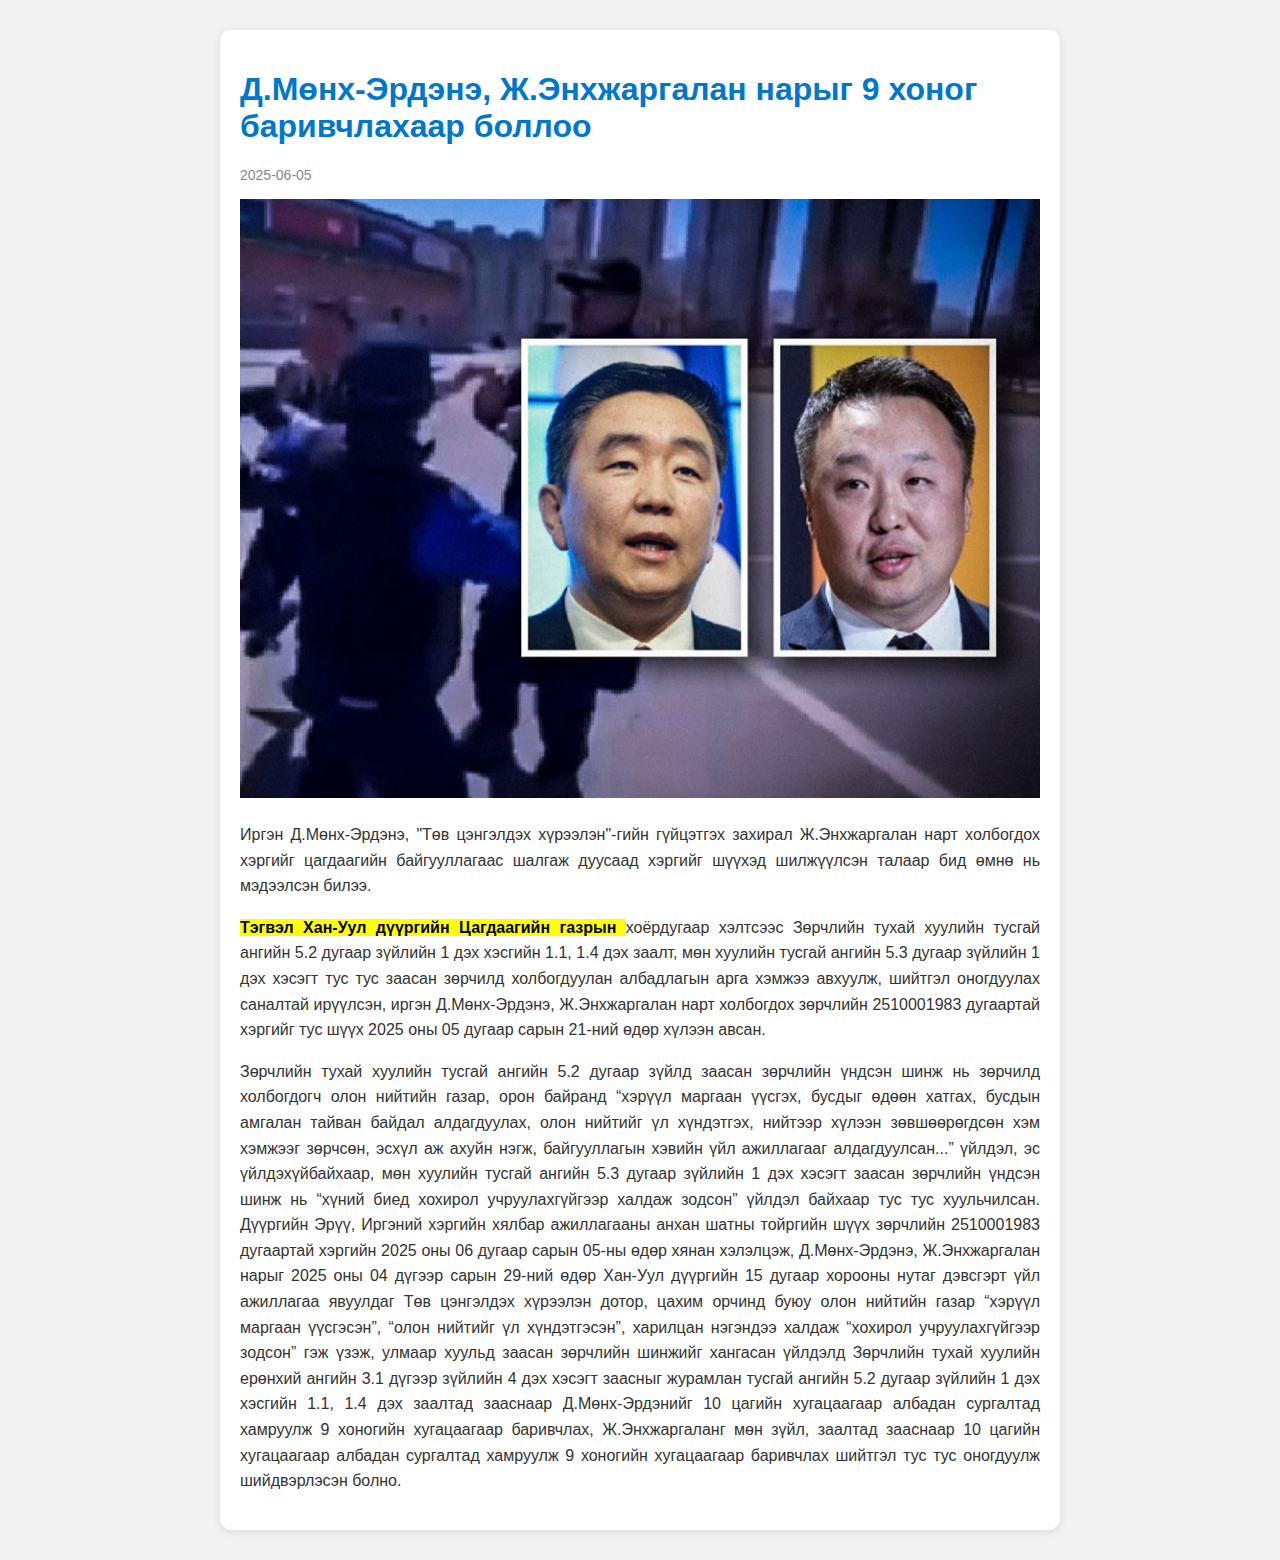
<file: Index.html>
<!DOCTYPE html>
<html lang="mn">
<head>
  <meta charset="UTF-8">
  <title>Шуурхай</title>
  <style>
    body {
      font-family: Arial, sans-serif;
      background-color: #f2f2f2;
      margin: 0;
      padding: 0;
    }

    .container {
      max-width: 800px;
      margin: 30px auto;
      background-color: #fff;
      padding: 20px;
      border-radius: 12px;
      box-shadow: 0 2px 8px rgba(0,0,0,0.1);
    }

    h1 {
      color: #0077cc;
    }

    .news-date {
      font-size: 14px;
      color: #888;
    }

    p {
      text-align: justify;
      line-height: 1.6;
      color: #333;
    }

    a.back {
      display: inline-block;
      margin-top: 20px;
      text-decoration: none;
      color: #0077cc;
    }
  </style>
</head>
<body>

  <div class="container">
    <h1>Д.Мөнх-Эрдэнэ, Ж.Энхжаргалан нарыг 9 хоног баривчлахаар боллоо</h1>
    <div class="news-date">2025-06-05</div>
    <p>
     <img src="zurag.jpg" alt="Мэдээний зураг" width="800">
    </p>
    <p>
      Иргэн Д.Мөнх-Эрдэнэ, "Төв цэнгэлдэх хүрээлэн"-гийн гүйцэтгэх захирал Ж.Энхжаргалан нарт холбогдох хэргийг цагдаагийн байгууллагаас шалгаж дуусаад хэргийг шүүхэд шилжүүлсэн талаар бид өмнө нь мэдээлсэн билээ.
    </p>

    <p>
      <b> <mark> Тэгвэл Хан-Уул дүүргийн Цагдаагийн газрын </b></mark> хоёрдугаар хэлтсээс Зөрчлийн тухай хуулийн тусгай ангийн 5.2 дугаар зүйлийн 1 дэх хэсгийн 1.1, 1.4 дэх заалт, мөн хуулийн тусгай ангийн 5.3 дугаар зүйлийн 1 дэх хэсэгт тус тус заасан зөрчилд холбогдуулан албадлагын арга хэмжээ авхуулж, шийтгэл оногдуулах саналтай ирүүлсэн, иргэн Д.Мөнх-Эрдэнэ, Ж.Энхжаргалан нарт холбогдох зөрчлийн 2510001983 дугаартай хэргийг тус шүүх 2025 оны 05 дугаар сарын 21-ний өдөр хүлээн авсан.
    </p>
    
    <p>
      Зөрчлийн тухай хуулийн тусгай ангийн 5.2 дугаар зүйлд заасан зөрчлийн үндсэн шинж нь зөрчилд холбогдогч олон нийтийн газар, орон байранд “хэрүүл маргаан үүсгэх, бусдыг өдөөн хатгах, бусдын амгалан тайван байдал алдагдуулах, олон нийтийг үл хүндэтгэх, нийтээр хүлээн зөвшөөрөгдсөн хэм хэмжээг зөрчсөн, эсхүл аж ахуйн нэгж, байгууллагын хэвийн үйл ажиллагааг алдагдуулсан...” үйлдэл, эс үйлдэхүйбайхаар, мөн хуулийн тусгай ангийн 5.3 дугаар зүйлийн 1 дэх хэсэгт заасан зөрчлийн үндсэн шинж нь “хүний биед хохирол учруулахгүйгээр халдаж зодсон” үйлдэл байхаар тус тус хуульчилсан. Дүүргийн Эрүү, Иргэний хэргийн хялбар ажиллагааны анхан шатны тойргийн шүүх зөрчлийн 2510001983 дугаартай хэргийн 2025 оны 06 дугаар сарын 05-ны өдөр хянан хэлэлцэж, Д.Мөнх-Эрдэнэ, Ж.Энхжаргалан нарыг 2025 оны 04 дүгээр сарын 29-ний өдөр Хан-Уул дүүргийн 15 дугаар хорооны нутаг дэвсгэрт үйл ажиллагаа явуулдаг Төв цэнгэлдэх хүрээлэн дотор, цахим орчинд буюу олон нийтийн газар “хэрүүл маргаан үүсгэсэн”, “олон нийтийг үл хүндэтгэсэн”, харилцан нэгэндээ халдаж “хохирол учруулахгүйгээр зодсон” гэж үзэж, улмаар хуульд заасан зөрчлийн шинжийг хангасан үйлдэлд Зөрчлийн тухай хуулийн ерөнхий ангийн 3.1 дүгээр зүйлийн 4 дэх хэсэгт заасныг журамлан тусгай ангийн 5.2 дугаар зүйлийн 1 дэх хэсгийн 1.1, 1.4 дэх заалтад зааснаар Д.Мөнх-Эрдэнийг 10 цагийн хугацаагаар албадан сургалтад хамруулж 9 хоногийн хугацаагаар баривчлах, Ж.Энхжаргаланг мөн зүйл, заалтад зааснаар 10 цагийн хугацаагаар албадан сургалтад хамруулж 9 хоногийн хугацаагаар баривчлах шийтгэл тус тус оногдуулж шийдвэрлэсэн болно.
    </p>
  </div>

</body>
</html>
</file>
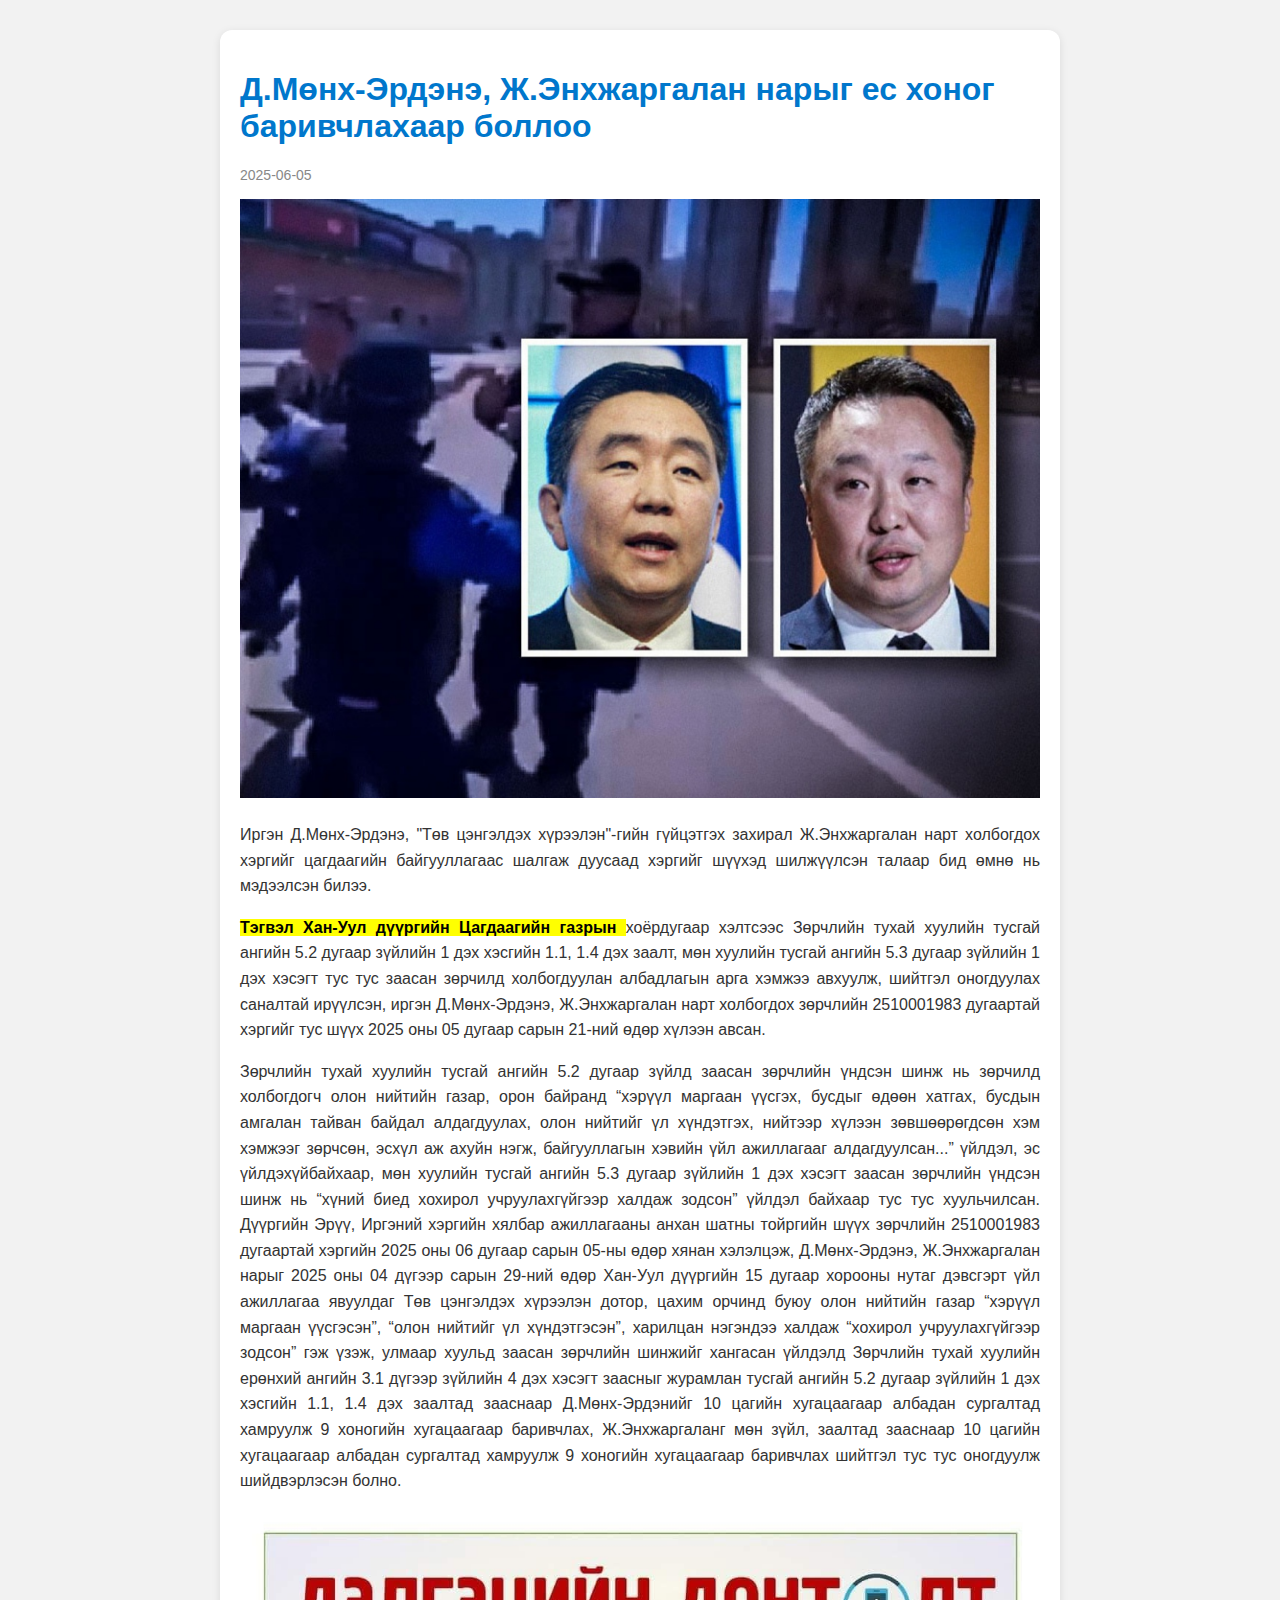
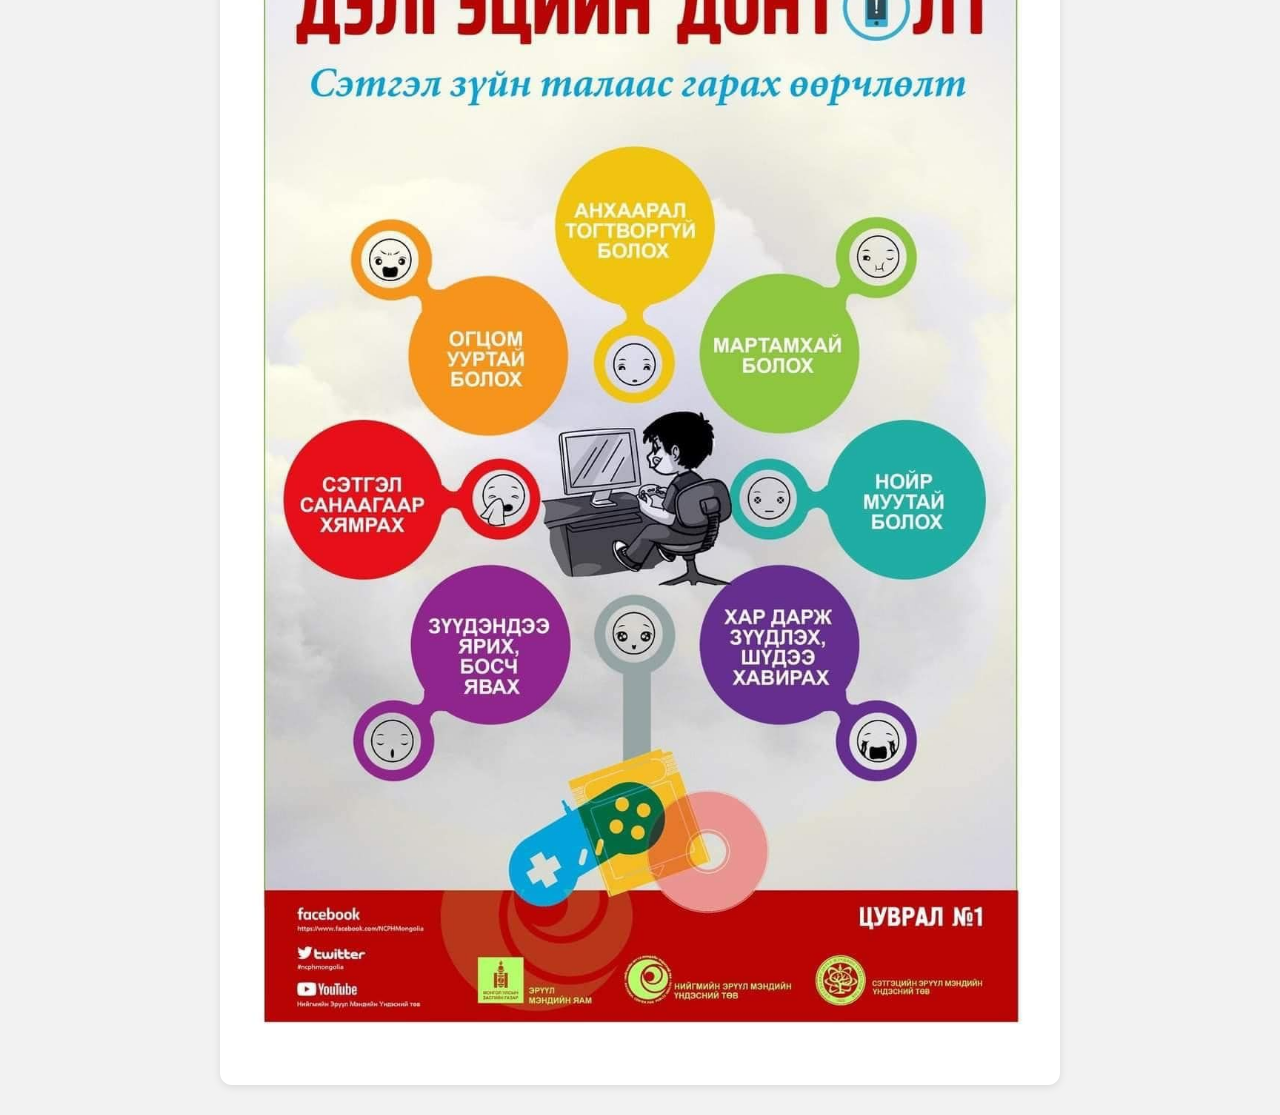
<file: index.html>
<!DOCTYPE html>
<html lang="mn">
<head>
  <meta charset="UTF-8">
  <title>Шуурхай</title>
  <style>
    body {
      font-family: Arial, sans-serif;
      background-color: #f2f2f2;
      margin: 0;
      padding: 0;
    }

    .container {
      max-width: 800px;
      margin: 30px auto;
      background-color: #fff;
      padding: 20px;
      border-radius: 12px;
      box-shadow: 0 2px 8px rgba(0,0,0,0.1);
    }

    h1 {
      color: #0077cc;
    }

    .news-date {
      font-size: 14px;
      color: #888;
    }

    p {
      text-align: justify;
      line-height: 1.6;
      color: #333;
    }

    a.back {
      display: inline-block;
      margin-top: 20px;
      text-decoration: none;
      color: #0077cc;
    }
  </style>
</head>
<body>

  <div class="container">
    <h1>Д.Мөнх-Эрдэнэ, Ж.Энхжаргалан нарыг ес хоног баривчлахаар боллоо</h1>
    <div class="news-date">2025-06-05</div>
    <p>
     <img src="zurag.jpg" alt="Мэдээний зураг" width="800">
    </p>
    <p>
      Иргэн Д.Мөнх-Эрдэнэ, "Төв цэнгэлдэх хүрээлэн"-гийн гүйцэтгэх захирал Ж.Энхжаргалан нарт холбогдох хэргийг цагдаагийн байгууллагаас шалгаж дуусаад хэргийг шүүхэд шилжүүлсэн талаар бид өмнө нь мэдээлсэн билээ.
    </p>

    <p>
      <b> <mark> Тэгвэл Хан-Уул дүүргийн Цагдаагийн газрын </b></mark> хоёрдугаар хэлтсээс Зөрчлийн тухай хуулийн тусгай ангийн 5.2 дугаар зүйлийн 1 дэх хэсгийн 1.1, 1.4 дэх заалт, мөн хуулийн тусгай ангийн 5.3 дугаар зүйлийн 1 дэх хэсэгт тус тус заасан зөрчилд холбогдуулан албадлагын арга хэмжээ авхуулж, шийтгэл оногдуулах саналтай ирүүлсэн, иргэн Д.Мөнх-Эрдэнэ, Ж.Энхжаргалан нарт холбогдох зөрчлийн 2510001983 дугаартай хэргийг тус шүүх 2025 оны 05 дугаар сарын 21-ний өдөр хүлээн авсан.
    </p>
    
    <p>
      Зөрчлийн тухай хуулийн тусгай ангийн 5.2 дугаар зүйлд заасан зөрчлийн үндсэн шинж нь зөрчилд холбогдогч олон нийтийн газар, орон байранд “хэрүүл маргаан үүсгэх, бусдыг өдөөн хатгах, бусдын амгалан тайван байдал алдагдуулах, олон нийтийг үл хүндэтгэх, нийтээр хүлээн зөвшөөрөгдсөн хэм хэмжээг зөрчсөн, эсхүл аж ахуйн нэгж, байгууллагын хэвийн үйл ажиллагааг алдагдуулсан...” үйлдэл, эс үйлдэхүйбайхаар, мөн хуулийн тусгай ангийн 5.3 дугаар зүйлийн 1 дэх хэсэгт заасан зөрчлийн үндсэн шинж нь “хүний биед хохирол учруулахгүйгээр халдаж зодсон” үйлдэл байхаар тус тус хуульчилсан. Дүүргийн Эрүү, Иргэний хэргийн хялбар ажиллагааны анхан шатны тойргийн шүүх зөрчлийн 2510001983 дугаартай хэргийн 2025 оны 06 дугаар сарын 05-ны өдөр хянан хэлэлцэж, Д.Мөнх-Эрдэнэ, Ж.Энхжаргалан нарыг 2025 оны 04 дүгээр сарын 29-ний өдөр Хан-Уул дүүргийн 15 дугаар хорооны нутаг дэвсгэрт үйл ажиллагаа явуулдаг Төв цэнгэлдэх хүрээлэн дотор, цахим орчинд буюу олон нийтийн газар “хэрүүл маргаан үүсгэсэн”, “олон нийтийг үл хүндэтгэсэн”, харилцан нэгэндээ халдаж “хохирол учруулахгүйгээр зодсон” гэж үзэж, улмаар хуульд заасан зөрчлийн шинжийг хангасан үйлдэлд Зөрчлийн тухай хуулийн ерөнхий ангийн 3.1 дүгээр зүйлийн 4 дэх хэсэгт заасныг журамлан тусгай ангийн 5.2 дугаар зүйлийн 1 дэх хэсгийн 1.1, 1.4 дэх заалтад зааснаар Д.Мөнх-Эрдэнийг 10 цагийн хугацаагаар албадан сургалтад хамруулж 9 хоногийн хугацаагаар баривчлах, Ж.Энхжаргаланг мөн зүйл, заалтад зааснаар 10 цагийн хугацаагаар албадан сургалтад хамруулж 9 хоногийн хугацаагаар баривчлах шийтгэл тус тус оногдуулж шийдвэрлэсэн болно.
    </p>
    <p>
     <img src="dontolt.jpg" alt="Мэдээний зураг" width="800">
    </p>
  </div>

</body>
</html>
</file>
